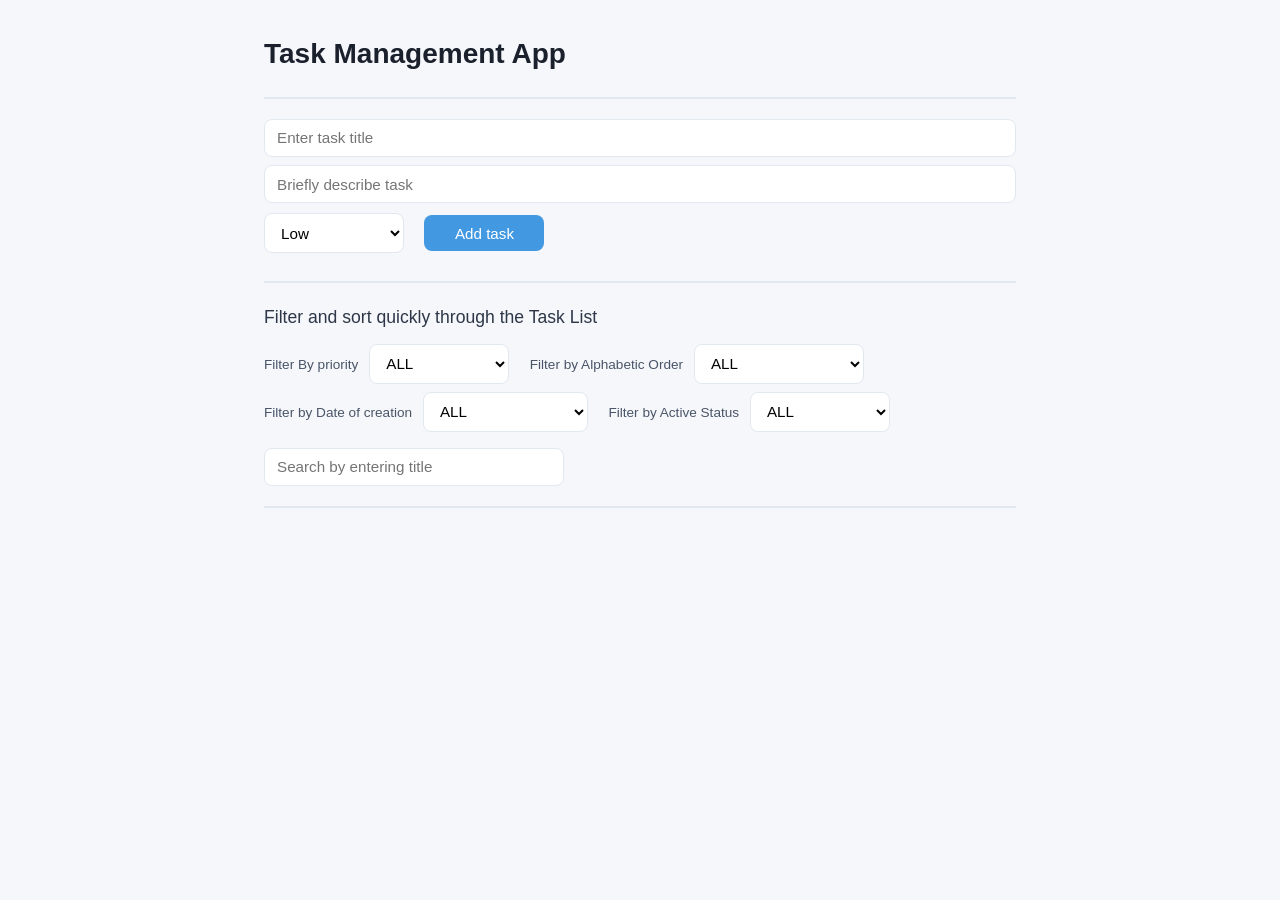
<file: index.html>
<!DOCTYPE html>
<html lang="en">
<head>
    <meta charset="UTF-8">
    <meta name="viewport" content="width=device-width, initial-scale=1.0">
    <link rel="stylesheet" href="taskmanager.css">
    <title>Task Manager</title>  
</head>
<body>
   <h2>Task Management App</h2>
   <hr>
   <input type="text" placeholder="Enter task title" id="taskTitle">
   <input type="text" placeholder="Briefly describe task" id="taskDesc">
   <select id="prioritySelect">
    <option value="Low">Low</option>
    <option value="Medium">Medium</option>
    <option value="High">High</option>
   </select>
   <button id="addBtn">Add task</button>

   <hr>
   <h3>Filter and sort quickly through the Task List</h3>
   <label>Filter By priority</label>
   <select id="priorityFilter">
    <option value="ALL">ALL</option>
    <option value="Low">Low</option>
    <option value="Medium">Medium</option>
    <option value="High">High</option>
   </select>
   <label>Filter by Alphabetic Order</label>
   <select id="alphabeticFilter">
    <option value="ALL">ALL</option>
    <option value="A-Z">Ascending order</option>
    <option value="Z-A">Descending Order</option>
   </select>
   <label>Filter by Date of creation</label>
   <select id="dateFilter">
    <option value="ALL">ALL</option>
    <option value="ascending"> Most Recent First</option>
    <option value="descending">Most Recent Last</option>
   </select>
   <label>Filter by Active Status</label>
   <select id="completedStatus">
    <option value="ALL">ALL</option>
    <option value="completed">Completed</option>
    <option value="active">Active</option>
   </select>
<input id="titleFilter" placeholder="Search by entering title" type="text">
   <hr>
   <ul id="taskList"></ul>
   <p id="totalTasks"></p>
   <p id="completedTasks"></p>
   <p id="remainingTasks"></p>
   <p id="completionRate"></p>




<script type="module" src="js/app.js"></script>
</body>
</html>
</file>
<file: taskmanager.css>
* {
    margin: 0;
    padding: 0;
    box-sizing: border-box;
}

body {
    font-family: -apple-system, BlinkMacSystemFont, 'Segoe UI', Roboto, sans-serif;
    background: #f5f7fa;
    color: #1a202c;
    max-width: 800px;
    margin: 0 auto;
    padding: 2rem 1.5rem;
    line-height: 1.6;
}


h2 {
    font-size: 1.75rem;
    font-weight: 600;
    color: #1a202c;
    margin-bottom: 0.25rem;
}

h3 {
    font-size: 1.1rem;
    font-weight: 500;
    color: #2d3748;
    margin-bottom: 0.75rem;
}

hr {
    border: none;
    border-top: 2px solid #e2e8f0;
    margin: 1.25rem 0;
}


#taskTitle,
#taskDesc,
#titleFilter {
    width: 100%;
    padding: 0.6rem 0.75rem;
    border: 1.5px solid #e2e8f0;
    border-radius: 8px;
    font-size: 0.95rem;
    transition: border-color 0.2s ease;
    background: white;
}

#taskTitle:focus,
#taskDesc:focus,
#titleFilter:focus,
select:focus {
    outline: none;
    border-color: #4299e1;
    box-shadow: 0 0 0 3px rgba(66, 153, 225, 0.15);
}

#taskTitle {
    margin-bottom: 0.5rem;
}

#taskDesc {
    margin-bottom: 0.5rem;
}

select {
    padding: 0.6rem 0.75rem;
    border: 1.5px solid #e2e8f0;
    border-radius: 8px;
    background: white;
    font-size: 0.95rem;
    cursor: pointer;
    transition: border-color 0.2s ease;
    min-width: 140px;
}


#addBtn {
    background: #4299e1;
    color: white;
    border: none;
    padding: 0.6rem 1.5rem;
    border-radius: 8px;
    font-size: 0.95rem;
    font-weight: 500;
    cursor: pointer;
    transition: background 0.2s ease;
    margin-top: 0.25rem;
    min-width: 120px;
}

#addBtn:hover {
    background: #3182ce;
}

#addBtn:active {
    transform: scale(0.98);
}


label {
    font-size: 0.85rem;
    font-weight: 500;
    color: #4a5568;
    display: inline-block;
    margin-right: 0.4rem;
}

select {
    margin-right: 1rem;
    margin-bottom: 0.5rem;
}

#titleFilter {
    width: 100%;
    max-width: 300px;
    margin-top: 0.5rem;
}


#taskList {
    list-style: none;
    padding: 0;
    margin: 1rem 0;
}

#taskList li {
    background: white;
    padding: 0.75rem 1rem;
    border-radius: 8px;
    margin-bottom: 0.5rem;
    display: flex;
    align-items: center;
    gap: 0.75rem;
    flex-wrap: wrap;
    border: 1px solid #edf2f7;
    transition: border-color 0.2s ease, box-shadow 0.2s ease;
}

#taskList li:hover {
    border-color: #e2e8f0;
    box-shadow: 0 2px 8px rgba(0, 0, 0, 0.04);
}

#taskList li span {
    flex: 1;
    min-width: 180px;
    font-size: 0.95rem;
}

#taskList li button {
    background: #edf2f7;
    border: none;
    padding: 0.3rem 0.75rem;
    border-radius: 6px;
    font-size: 0.8rem;
    font-weight: 500;
    cursor: pointer;
    transition: background 0.2s ease;
}

#taskList li button:first-of-type {
    background: #fed7d7;
    color: #c53030;
}

#taskList li button:first-of-type:hover {
    background: #feb2b2;
}

#taskList li button:last-of-type {
    background: #fefcbf;
    color: #975a16;
}

#taskList li button:last-of-type:hover {
    background: #f6e05e;
}


#taskList li.completed {
    background: #f7fafc;
    border-color: #c6f6d5;
}

#taskList li.completed span {
    text-decoration: line-through;
    color: #718096;
}


#taskList li input[type="checkbox"] {
    width: 18px;
    height: 18px;
    accent-color: #48bb78;
    cursor: pointer;
    flex-shrink: 0;
}


#totalTasks,
#completedTasks,
#remainingTasks,
#completionRate {
    font-size: 0.9rem;
    padding: 0.25rem 0;
    color: #4a5568;
}

#totalTasks {
    font-weight: 600;
    color: #2d3748;
}

#completionRate {
    font-weight: 500;
    color: #2b6cb0;
}

@media (max-width: 600px) {
    body {
        padding: 1rem;
    }

    select {
        width: 100%;
        margin-right: 0;
        margin-bottom: 0.5rem;
    }

    #taskList li {
        flex-direction: column;
        align-items: stretch;
        gap: 0.5rem;
    }

    #taskList li span {
        min-width: unset;
    }

    #addBtn {
        width: 100%;
    }

    #titleFilter {
        max-width: 100%;
    }
}
</file>
